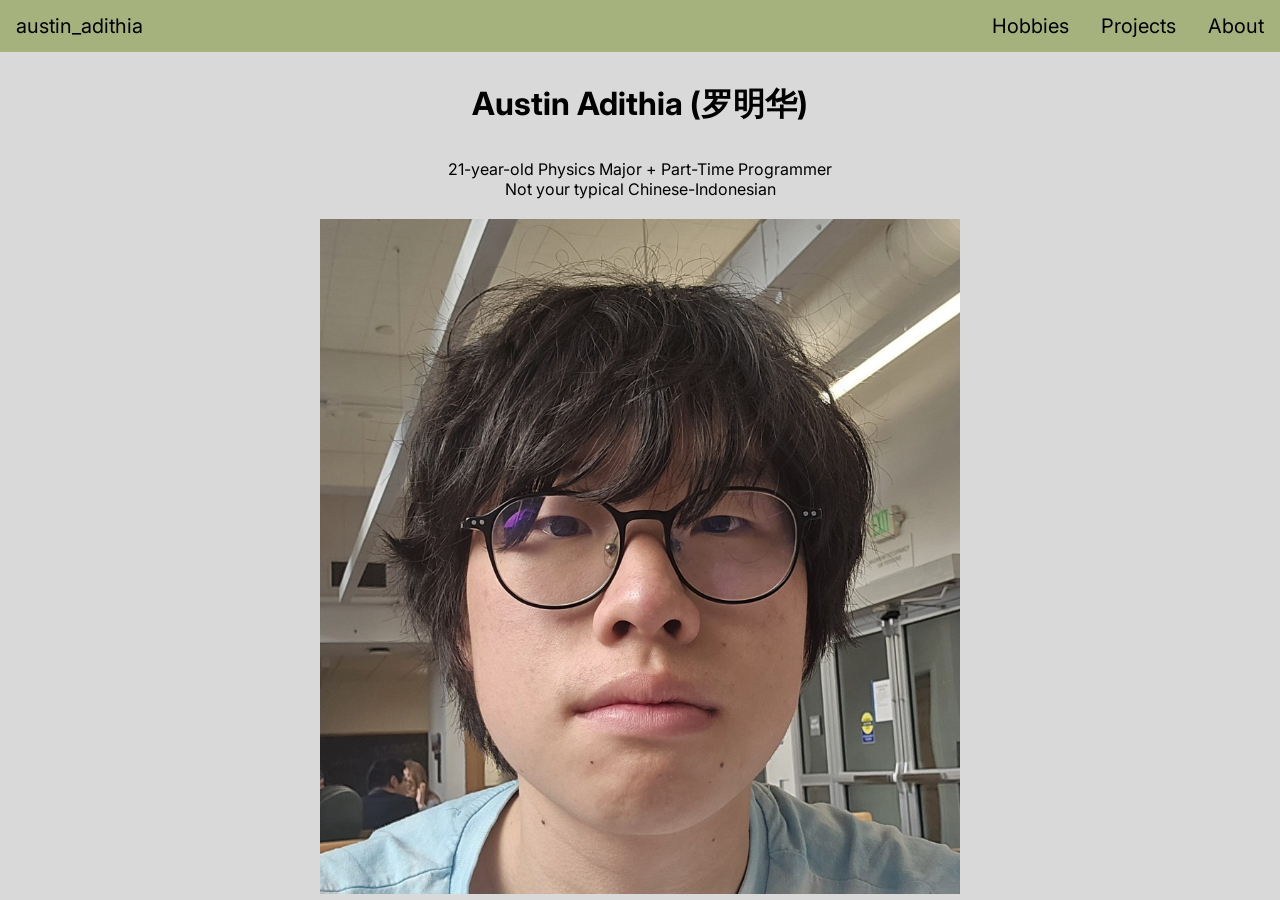
<file: index.html>
<!DOCTYPE html>
<html lang="en">
<head>
    <meta charset="UTF-8">
    <meta name="viewport" content="width=device-width, initial-scale=1.0">
    <title>Austin Adithia | Home</title>
    <link rel="stylesheet" href="style.css">
    <link href='https://fonts.googleapis.com/css?family=Inter' rel='stylesheet'>
    <style>
        body {
            font-family: 'Inter';
            font-style: normal;
            background-color: #d9d9d9;
        }
        h1 {
            padding: 10px;
            text-align: center;
        }
        p {
            margin: 0;
            text-align: center;
        }
        #imgs {
            width: 50%;
            margin-top: 20px;
            margin-left: auto;
            margin-right: auto;
        }

        #imgs img {
            width: 100%;
        }
        .container {
            display: flex;
        }
    </style>
</head>
<body>
    <nav id="nav_bar">
        <a href="index.html" class="left_link">austin_adithia</a>
        <a href="about.html" class="right_link">About</a>
        <a href="projects.html" class="right_link">Projects</a>
        <a href="hobbies.html" class="right_link">Hobbies</a>
    </nav>
    <div id="intro_text">
        <h1>Austin Adithia (罗明华)</h1>
        <p>21-year-old Physics Major + Part-Time Programmer</p>
        <p>Not your typical Chinese-Indonesian</p>
    </div>
    <div id="imgs" class="container">
        <img src="img/austin_main_photo.jpeg" alt="">
    </div>
</body>
</html>
</file>
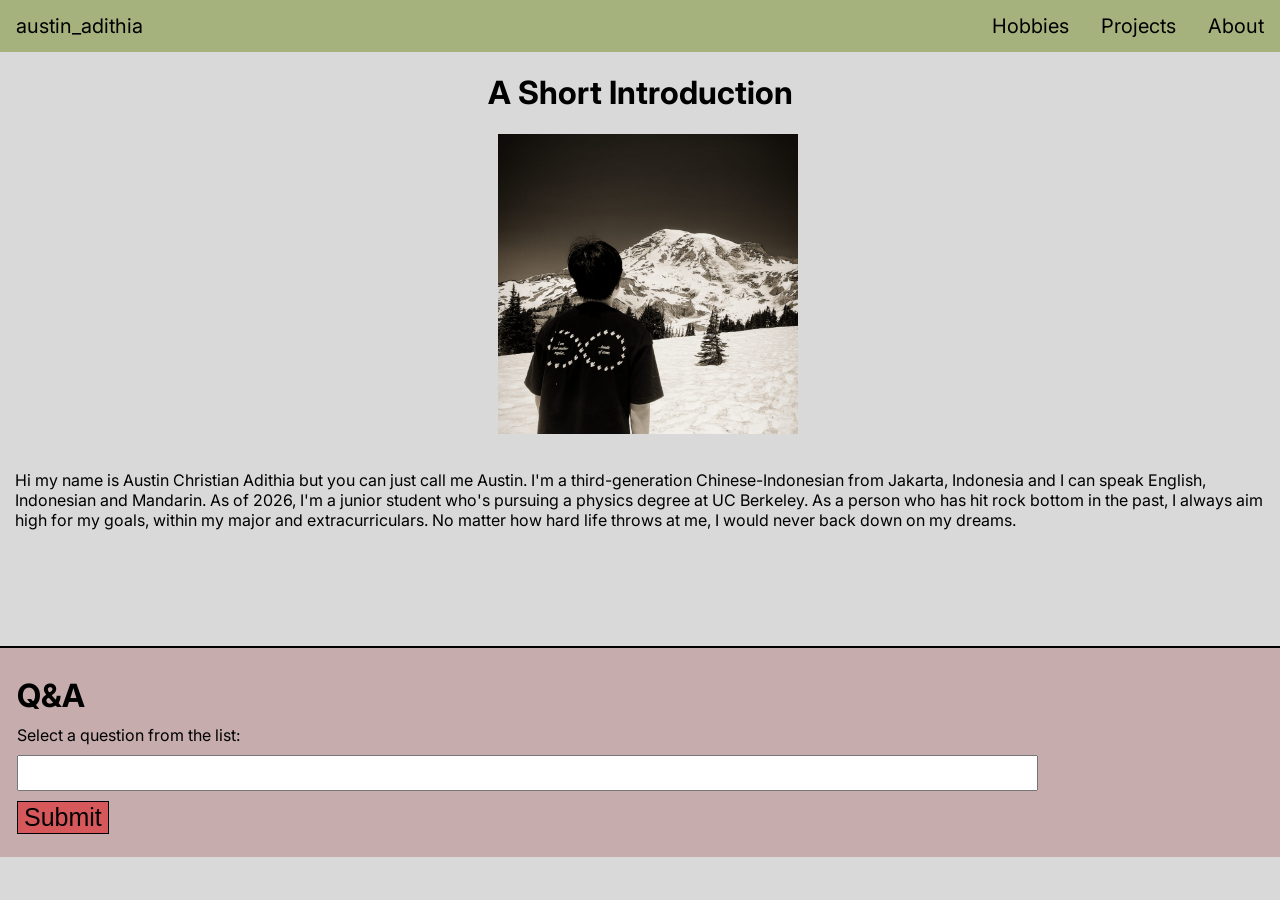
<file: about.html>
<!DOCTYPE html>
<html lang="en">
<head>
    <meta charset="UTF-8">
    <meta name="viewport" content="width=device-width, initial-scale=1.0">
    <title>Austin Adithia | About</title>
    <link rel="stylesheet" href="style.css">
    <link href='https://fonts.googleapis.com/css?family=Inter' rel='stylesheet'>
    <style>
        body {
            font-family: 'Inter';
            background-color: #d9d9d9;
        }
        #short_introduction {
            display: grid;
            margin-top: 10px;
            width: 100%;
            margin-bottom: 40px;
            align-items: center;
            justify-content: center;
        }

        #short_introduction img {
            margin-left: 15px;
            width: 300px;
            justify-self: center;
        }

        #short_introduction p {
            margin-left: 15px;
            margin-right: 15px;
            
        }
        #q_a {
            border-top: 2px solid black;
            background-color: #c6acac;
            padding: 7px;
            
        }
        #q_a h1 {
            
            margin-left: 10px;
            margin-bottom: 10px;
        }
        #q_a div {
            
            width: 100%;
        }
        #q_a div form {
            margin-left: 10px;
            width: 80%;
        }
        #q_a div form label {
            margin-bottom: 10px;
            width: 50%;
        }

        #question {
            margin-top: 10px;
            margin-bottom: 10px;
            height: 30px;
            width: 100%;
        }
        #qa_submit {
            background-color: #d7585b;
            border: 1px solid black;
            color: black;
            font-size: 25px;
        }
        #qa_submit:hover {
            color: white;
            border: 1px solid white;
        }
        #qa p {
            float: right;
            margin: 0;
        }

        .faq_answer {
            margin-left: 10px;
        }
        
    </style>
    <script>
        document.addEventListener("DOMContentLoaded", () => {
            const question = document.getElementById("q");
            const physics_reason = document.getElementById("physics_reason");
            const religion = document.getElementById("religion");
            const food = document.getElementById("food");
            const year_programming = document.getElementById("year_programming");

           
        });
    </script>
</head>
<body>
    <nav id="nav_bar">
        <a href="index.html" class="left_link">austin_adithia</a>
        <a href="about.html" class="right_link">About</a>
        <a href="projects.html" class="right_link">Projects</a>
        <a href="hobbies.html" class="right_link">Hobbies</a>
    </nav>
    <div>
        <h1 style="text-align: center;">A Short Introduction</h1>
    </div>
    <section id="short_introduction">
        <img src="img/austin_mtrainier.jpeg">
        <br>
        <p>Hi my name is Austin Christian Adithia but you can just call me Austin.
            I'm a third-generation Chinese-Indonesian from Jakarta, Indonesia and I can speak English, Indonesian and Mandarin.
            As of 2026, I'm a junior student who's pursuing a physics degree at UC Berkeley.
            As a person who has hit rock bottom in the past, I always aim high for my goals, within my major and extracurriculars.
            No matter how hard life throws at me, I would never back down on my dreams.
        </p>
    </section>
    <br><br><br>
    <div id="q_a">
        <h1>Q&A</h1>
        <div>
            <form id="q&aForm">
                <label for="question_guide" id="question_guide">Select a question from the list:</label>
                <br>
                <input list="questions" name="question" id="question">
                <datalist id="questions">
                    <option value="Why did I major in physics?">
                    <option value="What's my religion?">
                    <option value="What's my favorite food?">
                    <option value="When did I start learning programming?">
                </datalist>
                <br>
                <input type="submit" id="qa_submit">
            </form>
        </div>
        <!--Hidden Divs-->
    <div id="physics_reason" class="faq_answer">
        <p></p>
    </div> 
    <div id="religion" class="faq_answer">
        <p></p>
    </div>
    <div id="food" class="faq_answer"> 
        <p></p>
    </div>
    <div id="year_programming" class="faq_answer">
        <p></p>
    </div>

    <!--Hidden Divs ends here!!-->
    </div>

</body>
</html>
</file>
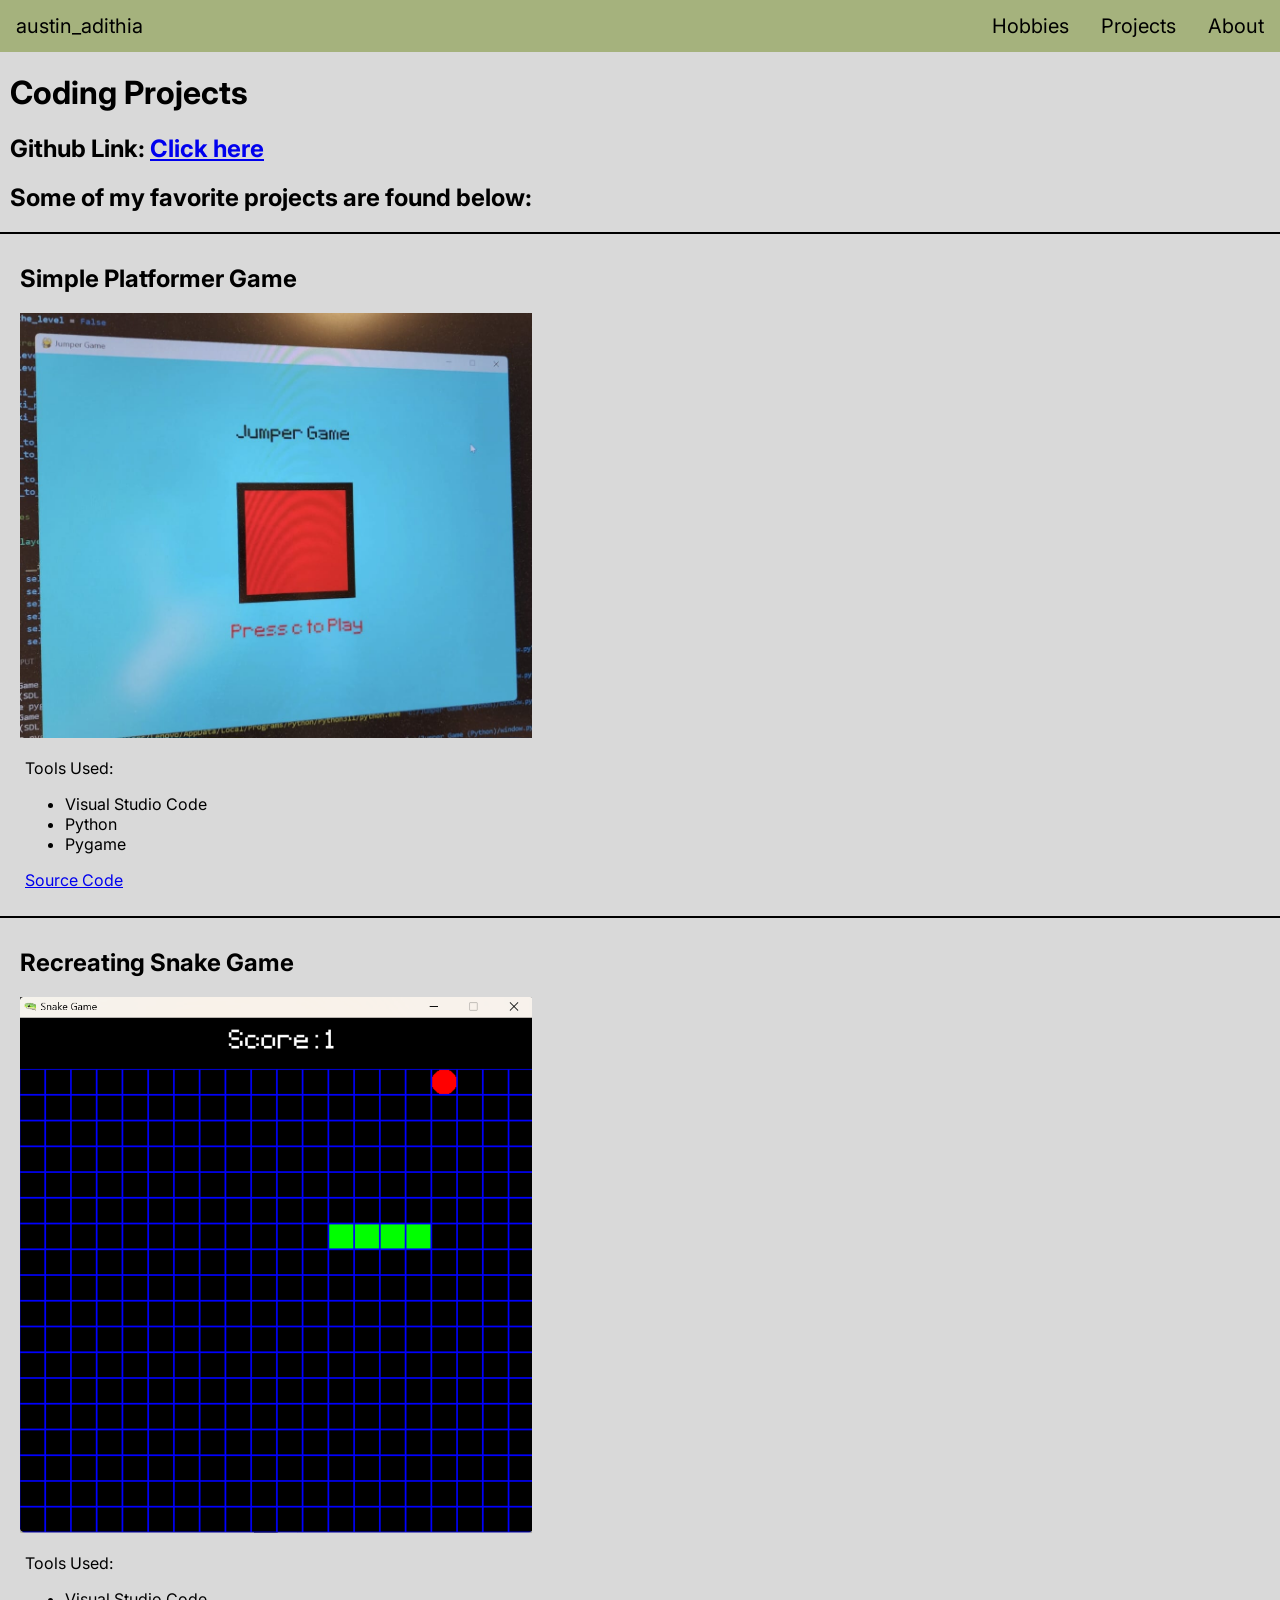
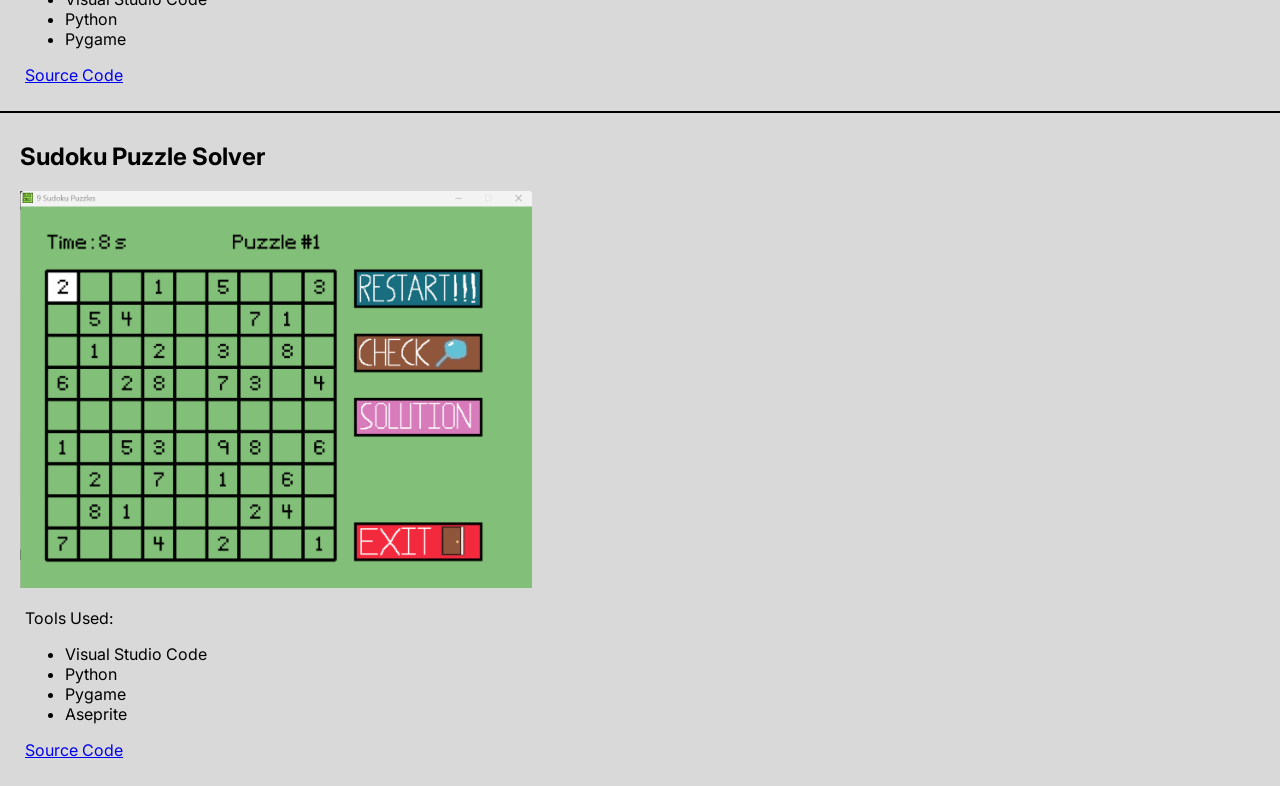
<file: coding_projs.html>
<!DOCTYPE html>
<html lang="en">
<head>
    <meta charset="UTF-8">
    <meta name="viewport" content="width=device-width, initial-scale=1.0">
    <title>Austin Adithia | Coding Projects</title>
    <link rel="stylesheet" href="style.css">
    <link href='https://fonts.googleapis.com/css?family=Inter' rel='stylesheet'>
    <style>
        body {
            font-family: 'Inter';
            background-color: #d9d9d9;
        }
        h1, h2 {
            margin-left: 10px;
        }
        img {
            width: 40%;
            margin-left: 10px;
            
        }
        section {
            width: 100%;
            border-top: 2px solid black;
            padding: 10px;
        }
        section div {
            
            margin-left: 15px;
            margin-right: 15px;
            margin-bottom: 10px;
        }
    </style>
    <script>
    </script>
</head>
<body>
    <nav id="nav_bar">
        <a href="index.html" class="left_link">austin_adithia</a>
        <a href="about.html" class="right_link">About</a>
        <a href="projects.html" class="right_link">Projects</a>
        <a href="hobbies.html" class="right_link">Hobbies</a>
        
    </nav>
    <h1>Coding Projects</h1>
    <h2>Github Link: <a href="https://github.com/comphytin">Click here</a></h2>
    <h2>Some of my favorite projects are found below: </h2>
    <section>
        <h2>Simple Platformer Game</h2>
        <img src="img/webdev_screenshots/jumper_game.jpeg" alt="">
        <div>
            <p>Tools Used:</p>
            <ul>
                <li>Visual Studio Code</li>
                <li>Python</li>
                <li>Pygame</li>
            </ul>
            <p><a href="https://github.com/comphytin/Jumper-Game-Python-">Source Code</a></p>
        </div>
    </section>
    <section>
        <h2>Recreating Snake Game</h2>
        <img src="img/webdev_screenshots/snake_game_ingame.png" alt="">
        <div>
            <p>Tools Used:</p>
            <ul>
                <li>Visual Studio Code</li>
                <li>Python</li>
                <li>Pygame</li>
            </ul>
            <p><a href="https://github.com/comphytin/Snake-Game-Recreation">Source Code</a></p>
        </div>
    </section>
    <section>
        <h2>Sudoku Puzzle Solver</h2>
        <img src="img/webdev_screenshots/9_sudoku_puzzles_ingame.png" alt="">
        <div>
            <p>Tools Used:</p>
            <ul>
                <li>Visual Studio Code</li>
                <li>Python</li>
                <li>Pygame</li>
                <li>Aseprite</li>
            </ul>
            <p><a href="https://github.com/comphytin/Sudoku-Puzzle-Solver">Source Code</a></p>
        </div>
    </section>
</body>
</html>
</file>
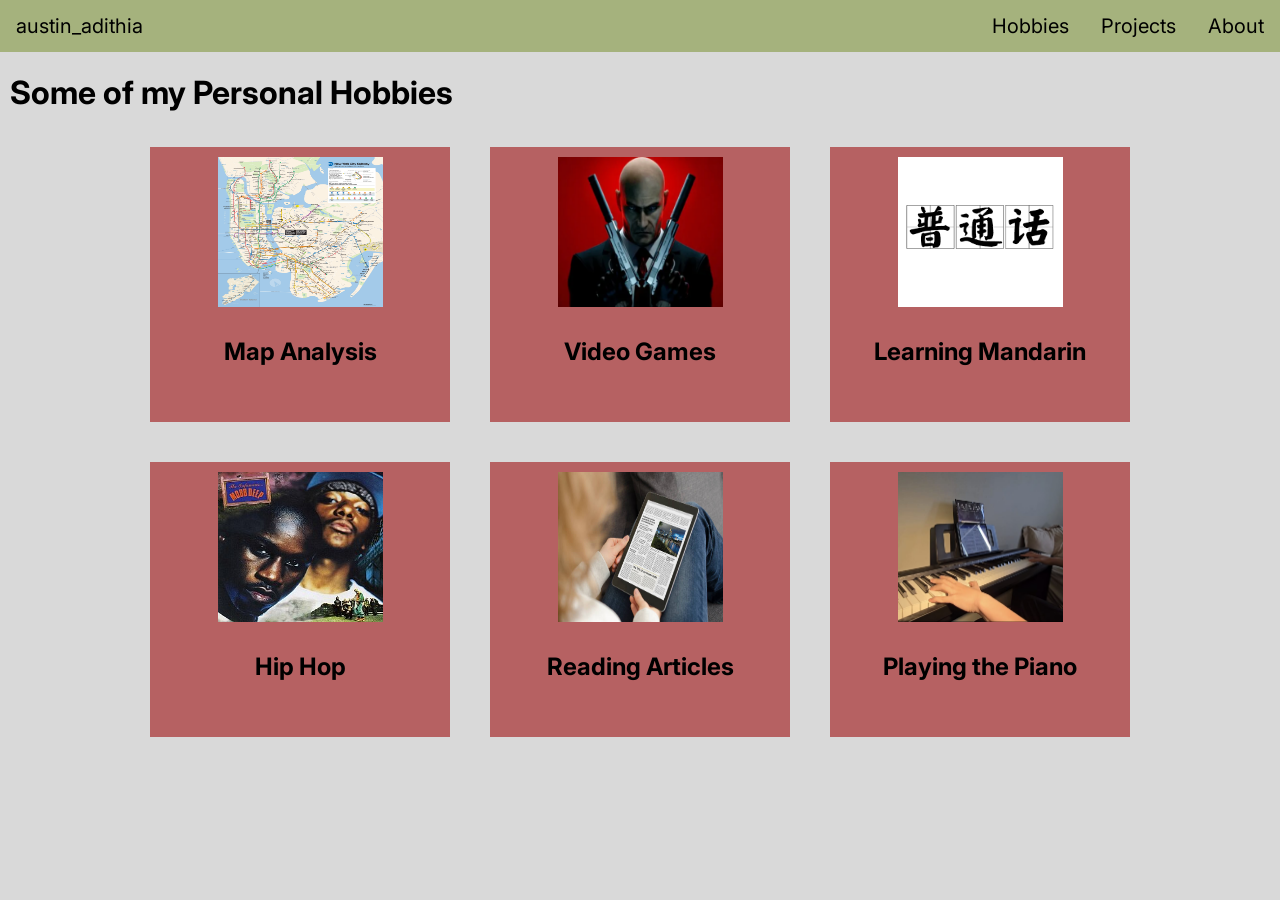
<file: hobbies.html>
<!DOCTYPE html>
<html lang="en">
<head>
    <meta charset="UTF-8">
    <meta name="viewport" content="width=device-width, initial-scale=1.0">
    <title>Austin Adithia | Hobbies</title>
    <link rel="stylesheet" href="style.css">
    <link href='https://fonts.googleapis.com/css?family=Inter' rel='stylesheet'>
    <style>
        body {
            font-family: 'Inter';
            background-color: #d9d9d9;
        }
        h1 {
            margin-left: 10px;

            margin-bottom: 0px;
        }
        #main_section {
            margin: 0;
        }
        
        .container {
            margin-top: 5px;
            display:flex;
            flex-wrap: wrap;
            grid-template-columns: auto auto auto;
            justify-content: center;
        }
        .container div {
            margin-left: 20px;
            margin-right: 20px;
            margin-top: 30px;
            margin-bottom: 10px;
            background-color: #b66162;
            float: left;
            width: 300px;
            height: 275px;
            box-sizing: border-box;
            transition: 1s;
        }

        .container div:hover {
            width: 320px;
            color: white;
            background-color: black;
        }

        .container div h2 {
            text-align: center;
        }

        .container div img {
            padding: 10px 40px;
            width: 55%;
            height: 150px;
            display: block;
            margin: auto;
            
        }
        
        .fixedDiv {
            position: fixed;
            width: 75%;
            height: 50%;
            border: 2px solid black;
            background-color: bisque;
            top: 50%;
            left: 50%;
            transform: translate(-50%, -50%);
            justify-content: center;
            
            z-index: 1000;
            display: flex;
            padding: 0px;
        }

        .fixedDiv div {
            display: inline-block;
            width: 100%;
            
            padding: 0px;
        }

        .fixedDiv h1 {
            width: 100%;
            margin-top: 5px;
            margin-bottom: 10px;
        }

        .fixedDiv p {
            margin-left: 10px;
            margin-right: 10px;
        }

        .innerDivButton {
            margin-left: 10px;
            margin-right: 10px;
            background-color: red;
            color: black;
            border: 2px solid black;
            font-size: 20px;
            float: right;
            margin-bottom: 12px;
            margin-top: 15px;
        }
        .innerDivButton:hover {
            border: 2px solid white;
            color: white;
        }

        .MiddleDiv {
            height: 65%;
            background-color: white;
            margin-top: auto;
        }

        .bottomDiv {
            
            height: 15%;
        }

        #shadow {
            display: none;
            position: fixed;
            width: 100%;
            height: 100%;
            background: rgba(0, 0, 0, 0.5);
            z-index: 900;
        }
    </style>
    <script>
        document.addEventListener("DOMContentLoaded", () => {
            const mainSection = document.getElementById("main_section");

            const map_analysis = document.getElementById("map_analysis");
            const video_games = document.getElementById("video_games");
            const learning_mandarin = document.getElementById("learning_mandarin");
            const hip_hop = document.getElementById("hip_hop");
            const reading_articles = document.getElementById("reading_articles");
            const playing_the_piano = document.getElementById("playing_the_piano");
            const shadow = document.getElementById("shadow");

            const map_analysis_extra_info = document.getElementById("map_analysis_extra_info");
            const video_games_extrainfo = document.getElementById("videogames_extra_info");
            const learning_mandarin_extrainfo = document.getElementById("learningmandarin_extra_info");
            const hip_hop_extrainfo = document.getElementById("hiphop_extrainfo");
            const reading_articles_extrainfo = document.getElementById("readingarticles_extrainfo");
            const playing_the_piano_extrainfo = document.getElementById("playingpiano_extrainfo");
            
            const arr = [map_analysis, video_games, learning_mandarin, hip_hop, reading_articles, playing_the_piano];
            const arr_info = [map_analysis_extra_info, video_games_extrainfo, learning_mandarin_extrainfo, hip_hop_extrainfo, reading_articles_extrainfo, playing_the_piano_extrainfo];
            for (let i = 0; i < arr.length; i++) {
                arr[i].addEventListener("click", () => {
                    if (arr_info[i].style.display === "none") {
                        arr_info[i].style.display = "block";
                        shadow.style.display = "block";
                    } 
                })
            }

            //Buttons
            const arr_buttons = [
                document.getElementById("button_map"),
                document.getElementById("button_video_games"),
                document.getElementById("button_mandarin"),
                document.getElementById("button_hiphop"),
                document.getElementById("button_readingarticles"),
                document.getElementById("button_playingthepiano"),
            ];
            for (let i = 0; i < arr_buttons.length; i++) {
                arr_buttons[i].addEventListener("click", () => {
                    if (arr_info[i].style.display === "none") {
                        arr_info[i].style.display = "block";
                        shadow.style.display = "none";
                    } else {
                        arr_info[i].style.display = "none";
                        shadow.style.display = "none";
                    }
                });
            }
            
        });
    </script>
</head>
<body>

    <!-- Inner Divs-->
    <div class="fixedDiv" id="map_analysis_extra_info" style="display: none;">
        <div style="background-color: #55A299;">
            <h1>Map Analysis</h1>
        </div>
        <div class="MiddleDiv">
            <p>I've always enjoyed analyzing maps from various places, whether it's fiction or non-fiction.</p>
            <p>Favorite Maps:</p>
            <ul>
                <li>GTA 4</li>
                <li>Yakuza Kiwami (Kamurocho)</li>
                <li>The New York Subway System</li>
            </ul>
        </div>
        <br>
        <br>
        <div class="bottomDiv">
            <button class="innerDivButton" id="button_map">Close Window</button>
        </div>
    </div>
    <div class="fixedDiv" id="videogames_extra_info" style="display: none;">
        <div style="background-color: #55A299;">
            <h1>Video Games</h1>
        </div>
        <div class="MiddleDiv">
            <p>Video games have always been an important part of my life. I tend to enjoy video games that tell a compelling narrative.</p>
            <p>Favorite Games:</p>
            <ul>
                <li>Grand Theft Auto 4</li>
                <li>Condemned: Criminal Origins</li>
                <li>Hitman: Absolution</li>
            </ul>
        </div>
        <br>
        <br>
        <div class="bottomDiv">
            <button class="innerDivButton" id="button_video_games">Close Window</button>
        </div>
    </div>
    <div class="fixedDiv" id="learningmandarin_extra_info" style="display: none;">
        <div style="background-color: #55A299;">
            <h1>Learning Mandarin</h1>
        </div>
        <div class="MiddleDiv">
            <p>I am a third-generation Chinese-Indonesian and my goal is to speak Mandarin fluently.</p>
            <p>Benefits: </p>
            <ul>
                <li>Talk to Chinese girls (跟她们讲话语)</li>
                <li>Work in Chinese-speaking regions</li>
                <li>Understand more about Chinese culture</li>
            </ul>
        </div>
        <br>
        <br>
        <div class="bottomDiv">
            <button class="innerDivButton" id="button_mandarin">Close Window</button>
        </div>
    </div>
    <div class="fixedDiv" id="hiphop_extrainfo" style="display: none;">
        <div style="background-color: #55A299;">
            <h1>Listening to Hip Hop</h1>
        </div>
        <div class="MiddleDiv">
            <p>I don't know why but listening to hip hop has kept me moving forward in life.</p>
            <p>Favorite Albums:</p>
            <ul>
                <li>The Infamous by Mobb Deep</li>
                <li>Illmatic by Nas</li>
                <li>Mm..Food by MF DOOM</li>
            </ul>
        </div>
        <br>
        <br>
        <div class="bottomDiv">
            <button class="innerDivButton" id="button_hiphop">Close Window</button>
        </div>
    </div>
    <div class="fixedDiv" id="readingarticles_extrainfo" style="display: none;">
        <div style="background-color: #55A299;">
            <h1>Reading Articles</h1>
        </div>
        <div class="MiddleDiv">
            <p>I love learning about new things.</p>
            <p>Articles that I Usually Read:</p>
            <ul>
                <li>Any article from Wikipedia</li>
                <li>News Articles</li>
            </ul>
        </div>
        <br>
        <br>
        <div class="bottomDiv">
            <button class="innerDivButton" id="button_readingarticles">Close Window</button>
        </div>
    </div>
    <div class="fixedDiv" id="playingpiano_extrainfo" style="display: none;">
        <div style="background-color: #55A299;">
            <h1>Playing the Piano</h1>
        </div>
        <div class="MiddleDiv">
            <p>I've been playing the piano since I was 5 years old. Even though I'm not an expert, I enjoy playing the piano in my spare time to feel emotional about a certain event or person.</p>
            <p>Favorite Songs that I Play on the Piano:</p>
            <ul>
                <li>GTA 4 - Liberty City Nocturne</li>
                <li>Someone in the Crowd (La La Land)</li>
                <li>City of Stars (La La Land)</li>
            </ul>
        </div>
        <br>
        <br>
        <div class="bottomDiv">
            <button class="innerDivButton" id="button_playingthepiano">Close Window</button>
        </div>
    </div>
    <!--Code for Inner Divs Ends here-->
    <div id="shadow"></div>
    <nav id="nav_bar">
        <a href="index.html" class="left_link">austin_adithia</a>
        <a href="about.html" class="right_link">About</a>
        <a href="projects.html" class="right_link">Projects</a>
        <a href="hobbies.html" class="right_link">Hobbies</a>
        
    </nav>
    
    <h1>Some of my Personal Hobbies</h1>
    
    
    
    <section id="main_section">
        <div class="container">
            <div id="map_analysis">
                <img src="img/subway_map.jpg" alt="">
                <h2>Map Analysis</h2>
            </div>
            <div id="video_games">
                <img src="img/agent47.png" alt="">
                <h2>Video Games</h2>
            </div>
            <div id="learning_mandarin">
                <img src="img/putonghua.png" alt="">
                <h2>Learning Mandarin</h2>
            </div>
            <div id="hip_hop">
                <img src="img/mobbdeep_theinfamous.jpg" alt="">
                <h2>Hip Hop</h2>
            </div>
            <div id="reading_articles">
                <img src="img/reading_articles.jpg" alt="">
                <h2>Reading Articles</h2>
            </div>
            <div id="playing_the_piano">
                <img src="img/playing_the_piano.jpeg" alt="">
                <h2>Playing the Piano</h2>
            </div>
        </div>
    </section>
</body>
</html>
</file>
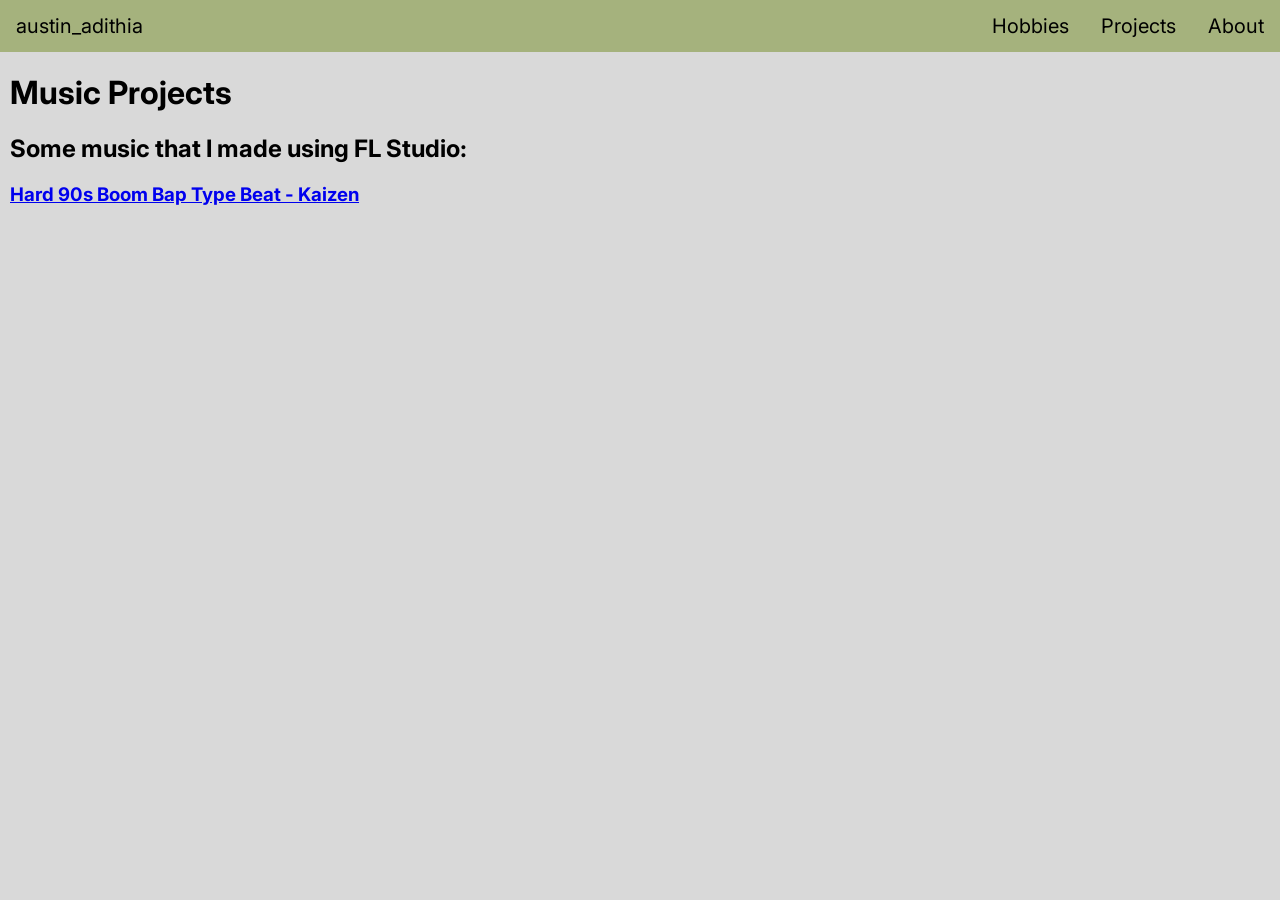
<file: music_projs.html>
<!DOCTYPE html>
<html lang="en">
<head>
    <meta charset="UTF-8">
    <meta name="viewport" content="width=device-width, initial-scale=1.0">
    <title>Austin Adithia | Music Projects</title>
    <link rel="stylesheet" href="style.css">
    <link href='https://fonts.googleapis.com/css?family=Inter' rel='stylesheet'>
    <style>
        body {
            font-family: 'Inter';
            background-color: #d9d9d9;
        }
        h1, h2, h3 {
            margin-left: 10px;
        }
    
    </style>
    <script>
    </script>
</head>
<body>
    <nav id="nav_bar">
        <a href="index.html" class="left_link">austin_adithia</a>
        <a href="about.html" class="right_link">About</a>
        <a href="projects.html" class="right_link">Projects</a>
        <a href="hobbies.html" class="right_link">Hobbies</a>
        
    </nav>
    <h1>Music Projects</h1>
    <h2>Some music that I made using FL Studio:</h2>
    <h3><a href="https://youtu.be/-WBbUl6acKA?si=zKK9DDrPf79WkXIU">Hard 90s Boom Bap Type Beat - Kaizen</a></h3>
</body>
</html>
</file>
<file: style.css>
body {
    margin: 0;
}

#nav_bar {
    overflow: hidden;
    background-color: #a5b27d;
    width: 100%;
    margin: 0;
    padding: 0;
}

#nav_bar a {
    padding: 14px 16px;
    text-decoration: none;
    font-size: 20px;
    color: black;
    text-align: center;
    transition: 1s;
}

#nav_bar a:hover {
    background-color:#859066;
}

.left_link {
    float: left;
}

.right_link {
    float: right;
}
</file>
